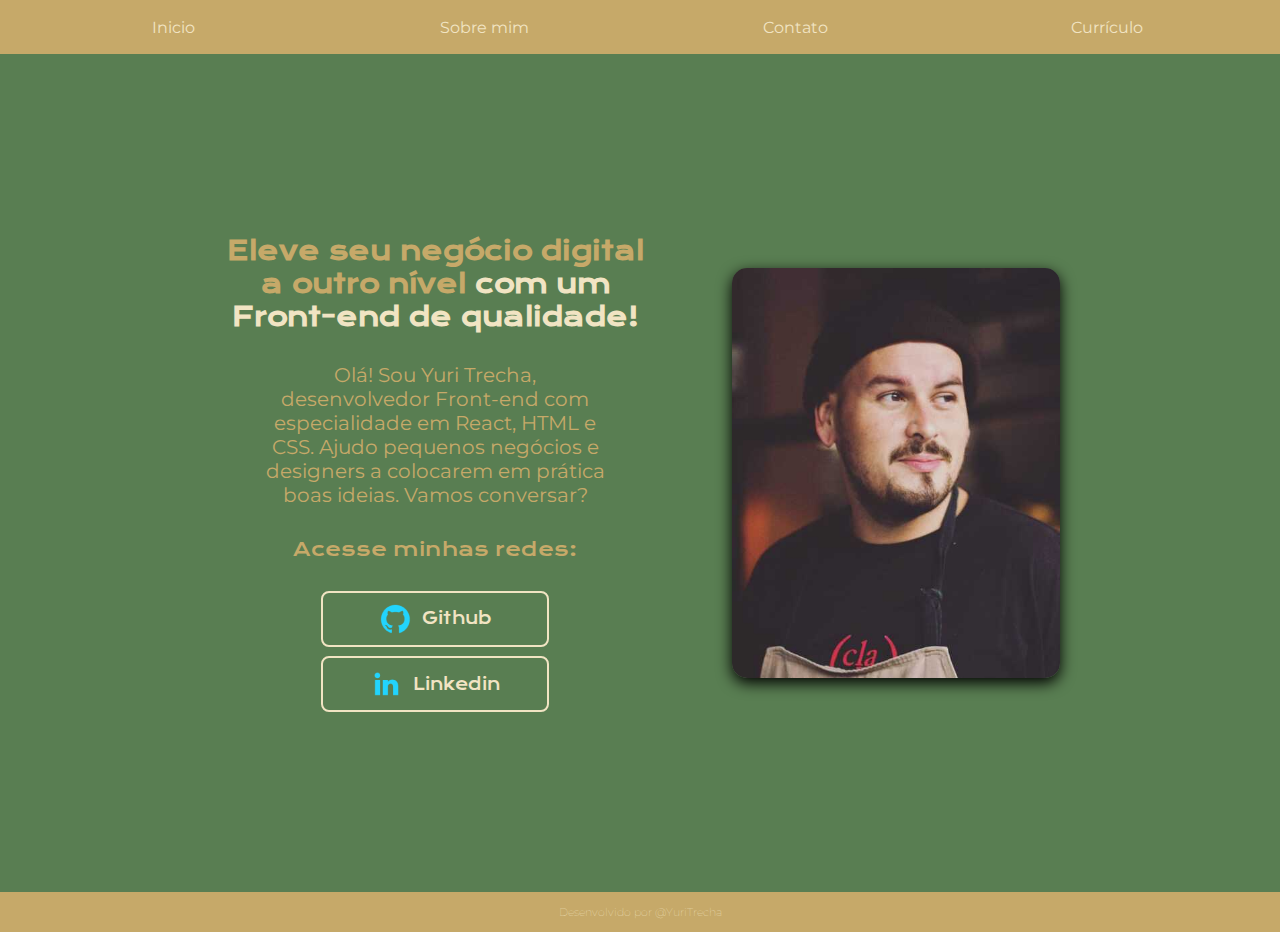
<file: index.html>
<!DOCTYPE html>
<html lang="pt-br">
<head>
    <meta charset="UTF-8">
    <meta name="viewport" content="width=device-width, initial-scale=1.0">
    <title>Portfolio</title>
    <link rel="stylesheet" href="./styles/style.css">
</head>
<body>
    <header>
        <nav>
            <div class="nav-bar">
                <a class="nav-bar__texto" id="inicio" href="index.html" >Inicio</a>
                <a class="nav-bar__texto" id="sobre_mim" href="about.html" >Sobre mim</a>
                <a class="nav-bar__texto" id="contato" href="contato.html" >Contato</a>
                <a class="nav-bar__texto" id="contato" href="curriculo.html" >Currículo</a>
            </div>
        </nav>
    </header>
    <main class="apresentacao">
        <section class="apresentacao__content">
            <h1 class="apresentacao__content__titulo">Eleve seu negócio digital a outro nível 
                <strong class="titulo-destaque">
                    com um Front-end de qualidade!
                </strong>
            </h1>
                <P class="apresentacao__content__texto">
                    Olá! Sou Yuri Trecha, desenvolvedor Front-end
                    com especialidade em React, HTML e CSS.
                    Ajudo pequenos negócios e designers a 
                    colocarem em prática boas ideias. Vamos conversar?
                </P>
                <div class="apresentacao__links">
                    <h2 class="apresentacao__links_subtitulo">Acesse minhas redes:</h2>
                    <button class="apresentacao__links__link" id="github_button" onclick="redirecionar_github()">
                        <img src="assets/icons/github.png" alt="github-icon">
                        Github
                    </button> 
                    <button class="apresentacao__links__link" id="linkedin_button" onclick="redirecionar_linkedin()">
                        <img src="assets/icons/linkedin.png" alt="linkedin-icon">
                        Linkedin
                    </button>
                </div>
        </section>       
            <img src="assets/img/img-01.jpg" alt="assets/img/img-01.jpg" class="imagem">
    </main>
    <footer class="footer">
        <p class="texto_footer">Desenvolvido por @YuriTrecha</p>
    </footer>

<script src="script.js" defer ></script>

</body>
</file>
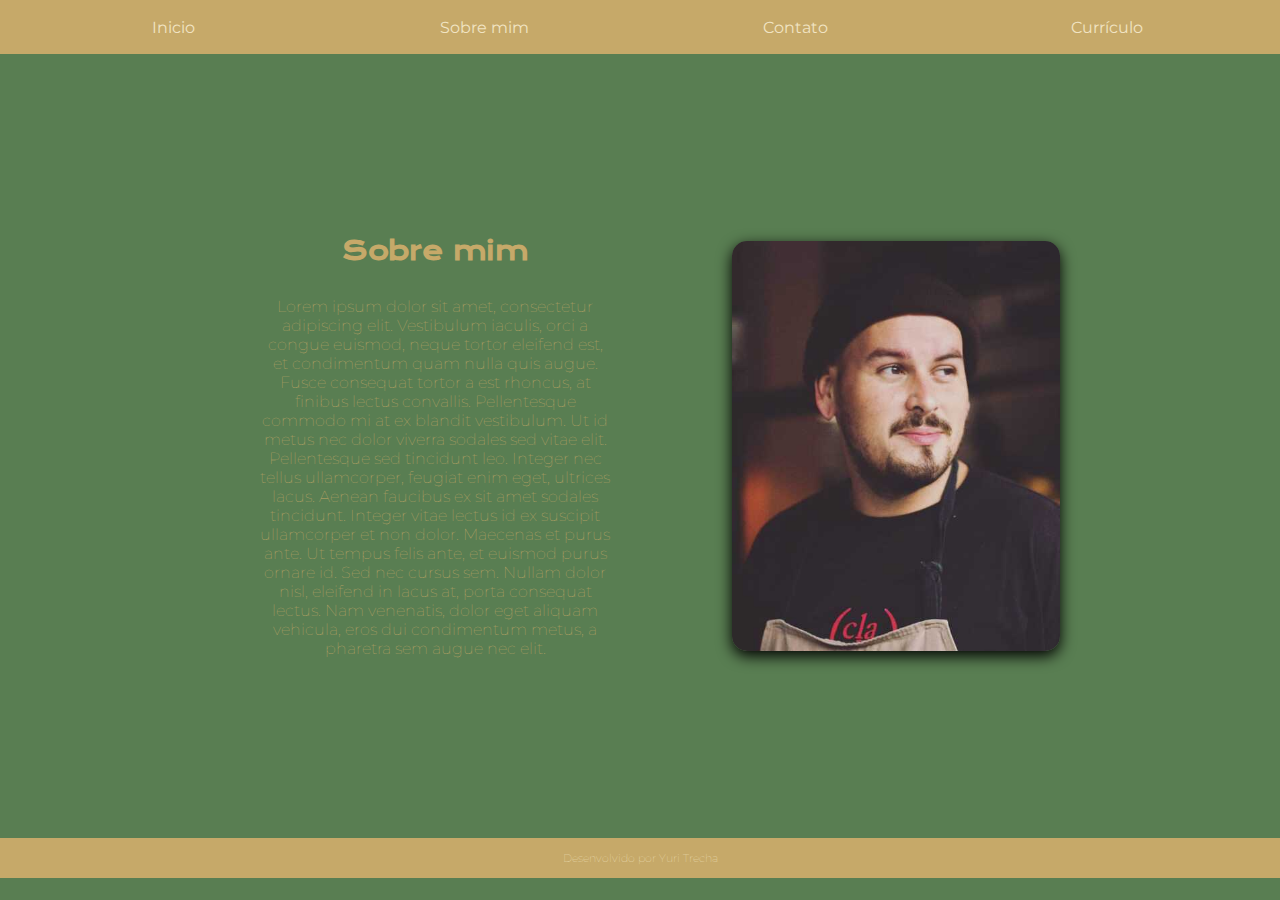
<file: about.html>
<!DOCTYPE html>
<html lang="pt-br">
<head>
    <meta charset="UTF-8">
    <meta name="viewport" content="width=device-width, initial-scale=1.0">
    <title>Sobre mim</title>
    <link rel="stylesheet" href="./styles/style.css">
</head>
<body>
    <header>
        <nav>
            <div class="nav-bar">
                <a class="nav-bar__texto" id="inicio" href="index.html" >Inicio</a>
                <a class="nav-bar__texto" id="sobre_mim" href="about.html" >Sobre mim</a>
                <a class="nav-bar__texto" id="contato" href="contato.html" >Contato</a>
                <a class="nav-bar__texto" id="contato" href="curriculo.html" >Currículo</a>
            </div>
        </nav>
    </header>
    <main class="apresentacao">
        <section class="apresentacao__content">
            <h1 class="apresentacao__content__titulo">
                    Sobre mim
            </h1>
                <p class="apresentacao__content__about">
                    Lorem ipsum dolor sit amet, consectetur adipiscing elit. Vestibulum iaculis, orci a congue euismod, neque tortor eleifend est, et condimentum quam nulla quis augue. Fusce consequat tortor a est rhoncus, at finibus lectus convallis. Pellentesque commodo mi at ex blandit vestibulum. Ut id metus nec dolor viverra sodales sed vitae elit. Pellentesque sed tincidunt leo. Integer nec tellus ullamcorper, feugiat enim eget, ultrices lacus. Aenean faucibus ex sit amet sodales tincidunt. Integer vitae lectus id ex suscipit ullamcorper et non dolor. Maecenas et purus ante. Ut tempus felis ante, et euismod purus ornare id. Sed nec cursus sem. Nullam dolor nisl, eleifend in lacus at, porta consequat lectus. Nam venenatis, dolor eget aliquam vehicula, eros dui condimentum metus, a pharetra sem augue nec elit.                   
                </P>
        </section>       
            <img src="assets/img/img-01.jpg" alt="assets/img/img-01.jpg" class="imagem">
    </main>    
   
    <footer class="footer">
        <p class="texto_footer">Desenvolvido por Yuri Trecha</p>
    </footer>
</body>
</html>
</file>
<file: styles/style.css>
@import url('https://fonts.googleapis.com/css2?family=Krona+One&display=swap');
@import url('https://fonts.googleapis.com/css2?family=Montserrat:ital,wght@0,600;1,600&display=swap');

:root{
    --cor-primaria: #430A5D;
    --cor-secundaria:#C6A969 ;
    --cor-tercearia: #F1E4C3 ; 
    --cor-quartenaria: #C6A969;
    --cor-quintenaria: #597E52;

    --fonte-primaria:"Krona One", sans-serif;
    --fonte-secundaria:"Montserrat", sans-serif;
}

*{
    margin: 0;
    padding: 0;
}

.nav-bar{
    display: flex;
    justify-content: center;
    padding: 1.1rem;
    background-color: var(--cor-secundaria);
    border-style: hidden;
    font-family:"Montserrat", sans-serif;
    
}

.nav-bar__texto {
    display: flex;
    justify-content: center;
    color: var(--cor-tercearia);
    text-decoration: none;
    width: 20rem;
}


body{
    box-sizing: border-box;
    background-color: var(--cor-quintenaria);
    color: var(--cor-quartenaria);
}

.titulo-destaque{
    color: var(--cor-tercearia);
}

.apresentacao {
    display: flex;
    flex-direction:row;
    align-items: center;
    text-align: center;
    justify-content: space-between;
    margin: 180px 220px;
    gap: 82px;
}

.apresentacao__content {
    width: 500px;
    display: flex;
    flex-direction: column;
    gap: 30px;
    align-items: center;
}

.apresentacao__content__titulo {
    font-size: 1.6rem;
    font-family: var(--fonte-primaria)
}

.apresentacao__content__texto {
    font-size: 1.25rem;
    font-family: var(--fonte-secundaria);
    width: 80%;
}

.apresentacao__content__about{
    font-family: var(--fonte-secundaria);
    font-weight: 100;
    font-size: 1rem;
    display: flex;
    width: 350px;
}

.apresentacao__links {
    display: flex;
    flex-direction: column;
    justify-content: space-between;
    gap: 0.6rem;
    align-items: center;
}

.apresentacao__links_subtitulo {
    font-family: var(--fonte-primaria);
    font-size: 1.2rem;
    font-weight: 200;
    margin-bottom: 20px;
}

.apresentacao__links__link {
    display: flex;
    justify-content: center;
    gap: 0.6rem;
    background-color: transparent;
    color:var(--cor-tercearia);
    border: 2px solid var(--cor-tercearia);
    width: 80%;
    border-radius: 8px;
    text-align: center;
    align-items: center;
    font-size: 1rem;
    font-family: var(--fonte-primaria);
    padding: 10px;
    text-decoration: none;
}

.imagem {
    border-radius: 15px;
    box-shadow: 0px 5px 15px black;
    width: 20.5rem;
}

.apresentacao__links__link:hover {
    background-color:var(--cor-secundaria);
}

.footer {
    background-color: var(--cor-secundaria);
    font-family: var(--fonte-secundaria); 
    font-weight: 100;
    font-size: 0.8rem;
    padding: 0.8rem;
}

.texto_footer {
    display: flex;
    color: var(--cor-tercearia);
    justify-content: center;
    font-size: 0.7rem;
}

@media (max-width: 1200px) {
    .nav-bar {
        padding: 3%;
        justify-content: center;
    }

    .nav-bar__texto {
        padding: 20px;
        justify-content: center;
    }

    .apresentacao {
        flex-direction: column-reverse;        
    }

    .apresentacao__content__titulo {
        width: auto;
    }

    .apresentacao__content__texto{
        width: auto;
    }
}
</file>
